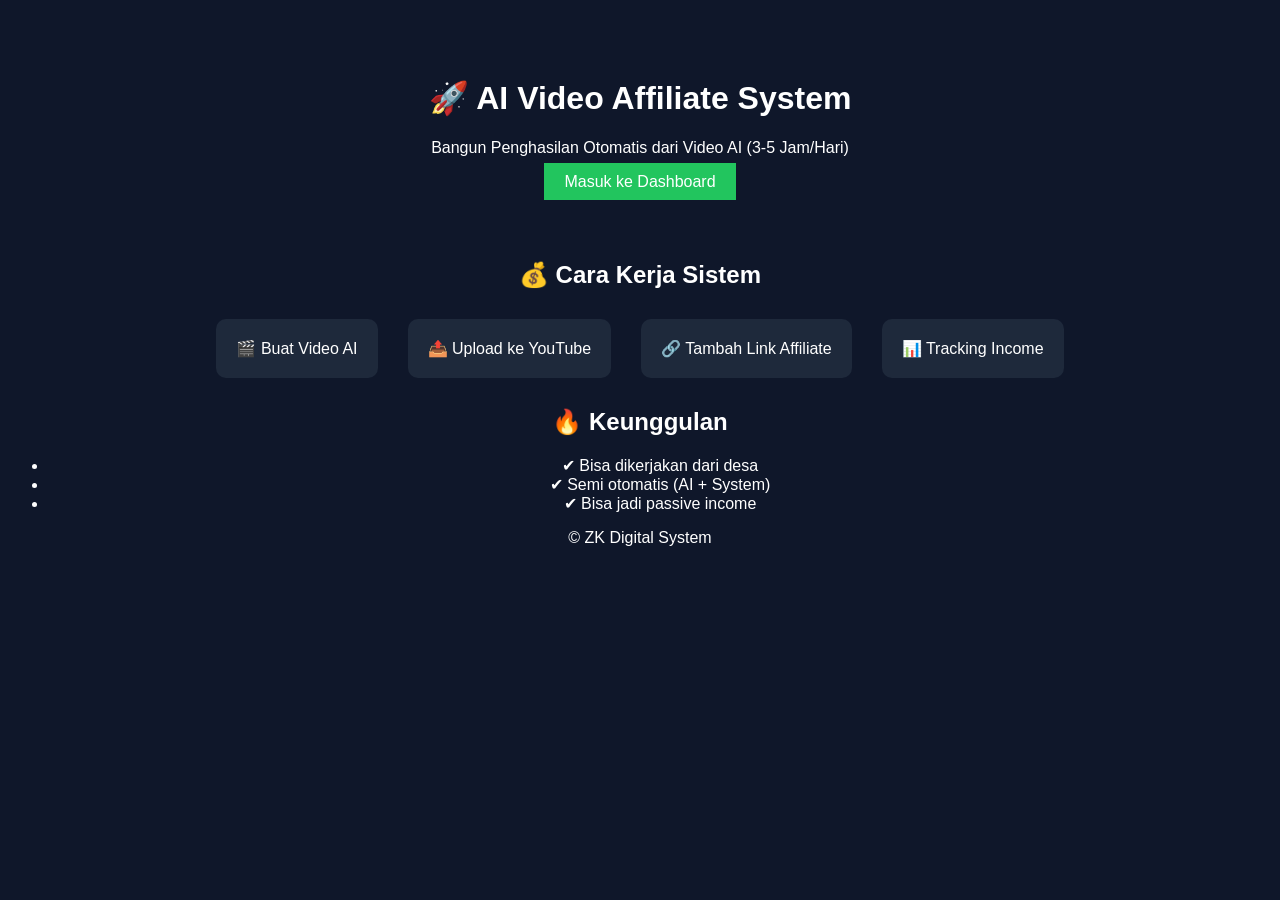
<file: index.html>
<!DOCTYPE html>
<html lang="id">
<head>
<meta charset="UTF-8">
<meta name="viewport" content="width=device-width, initial-scale=1.0">
<title>AI Video Affiliate System</title>
<link rel="stylesheet" href="style.css">
</head>

<body>

<header>
  <h1>🚀 AI Video Affiliate System</h1>
  <p>Bangun Penghasilan Otomatis dari Video AI (3-5 Jam/Hari)</p>
  <a href="dashboard.html" class="btn">Masuk ke Dashboard</a>
</header>

<section class="hero">
  <h2>💰 Cara Kerja Sistem</h2>
  <div class="grid">
    <div class="card">🎬 Buat Video AI</div>
    <div class="card">📤 Upload ke YouTube</div>
    <div class="card">🔗 Tambah Link Affiliate</div>
    <div class="card">📊 Tracking Income</div>
  </div>
</section>

<section>
  <h2>🔥 Keunggulan</h2>
  <ul>
    <li>✔ Bisa dikerjakan dari desa</li>
    <li>✔ Semi otomatis (AI + System)</li>
    <li>✔ Bisa jadi passive income</li>
  </ul>
</section>

<footer>
  <p>© ZK Digital System</p>
</footer>

</body>
</html>
</file>
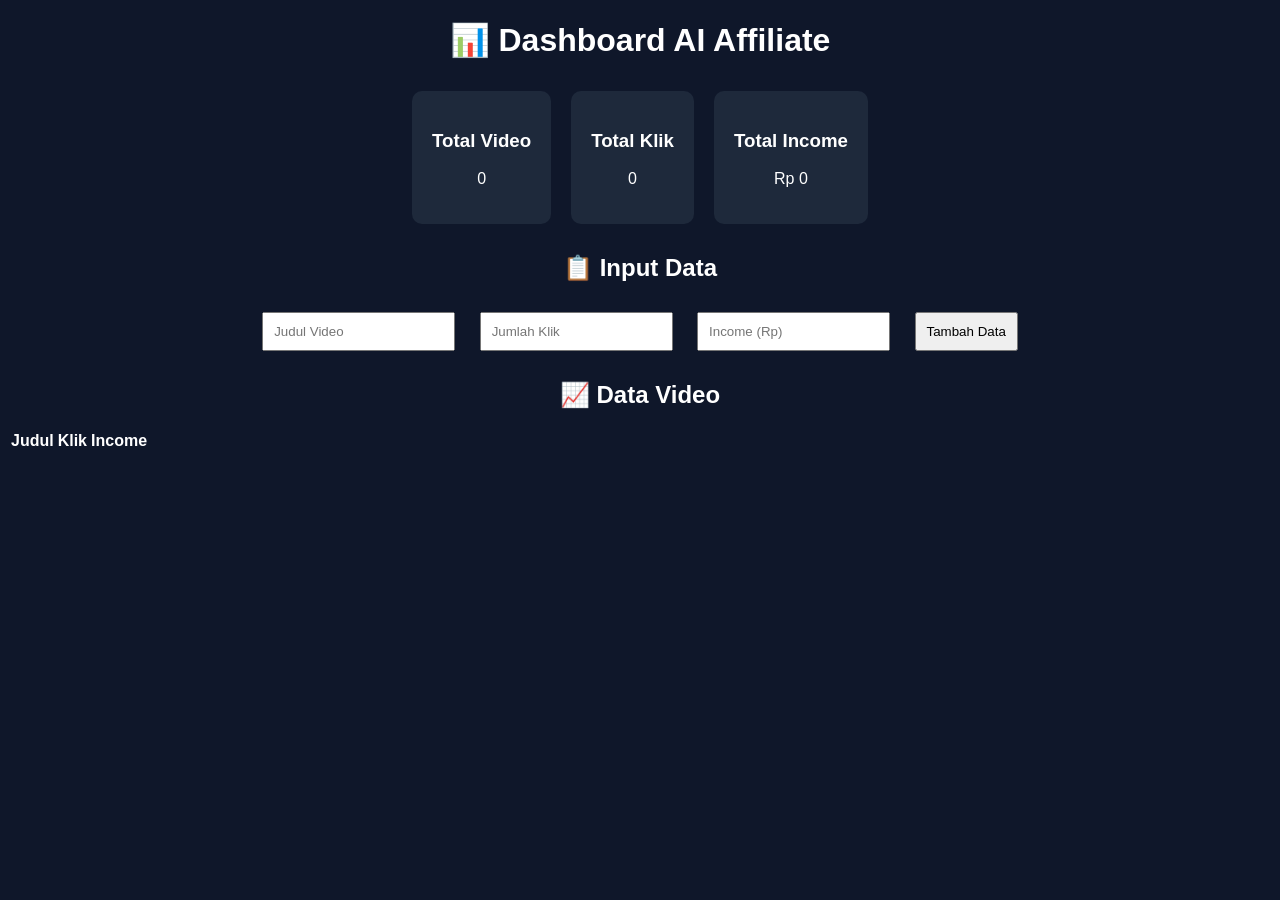
<file: dashboard.html>
<!DOCTYPE html>
<html lang="id">
<head>
<meta charset="UTF-8">
<title>Dashboard Affiliate</title>
<link rel="stylesheet" href="style.css">
</head>

<body>

<h1>📊 Dashboard AI Affiliate</h1>

<div class="container">

  <div class="card">
    <h3>Total Video</h3>
    <p id="totalVideo">0</p>
  </div>

  <div class="card">
    <h3>Total Klik</h3>
    <p id="totalKlik">0</p>
  </div>

  <div class="card">
    <h3>Total Income</h3>
    <p id="totalIncome">Rp 0</p>
  </div>

</div>

<h2>📋 Input Data</h2>

<input type="text" id="judul" placeholder="Judul Video">
<input type="number" id="klik" placeholder="Jumlah Klik">
<input type="number" id="income" placeholder="Income (Rp)">

<button onclick="tambahData()">Tambah Data</button>

<h2>📈 Data Video</h2>
<table id="table">
<tr>
<th>Judul</th>
<th>Klik</th>
<th>Income</th>
</tr>
</table>

<script src="script.js"></script>

</body>
</html>
</file>
<file: style.css>
body {
  font-family: Arial;
  background: #0f172a;
  color: white;
  text-align: center;
}

header {
  padding: 50px;
}

.btn {
  background: #22c55e;
  padding: 10px 20px;
  color: white;
  text-decoration: none;
}

.grid {
  display: flex;
  justify-content: center;
  gap: 10px;
}

.card {
  background: #1e293b;
  padding: 20px;
  border-radius: 10px;
  margin: 10px;
}

.container {
  display: flex;
  justify-content: center;
}

input, button {
  margin: 10px;
  padding: 10px;
}
</file>
